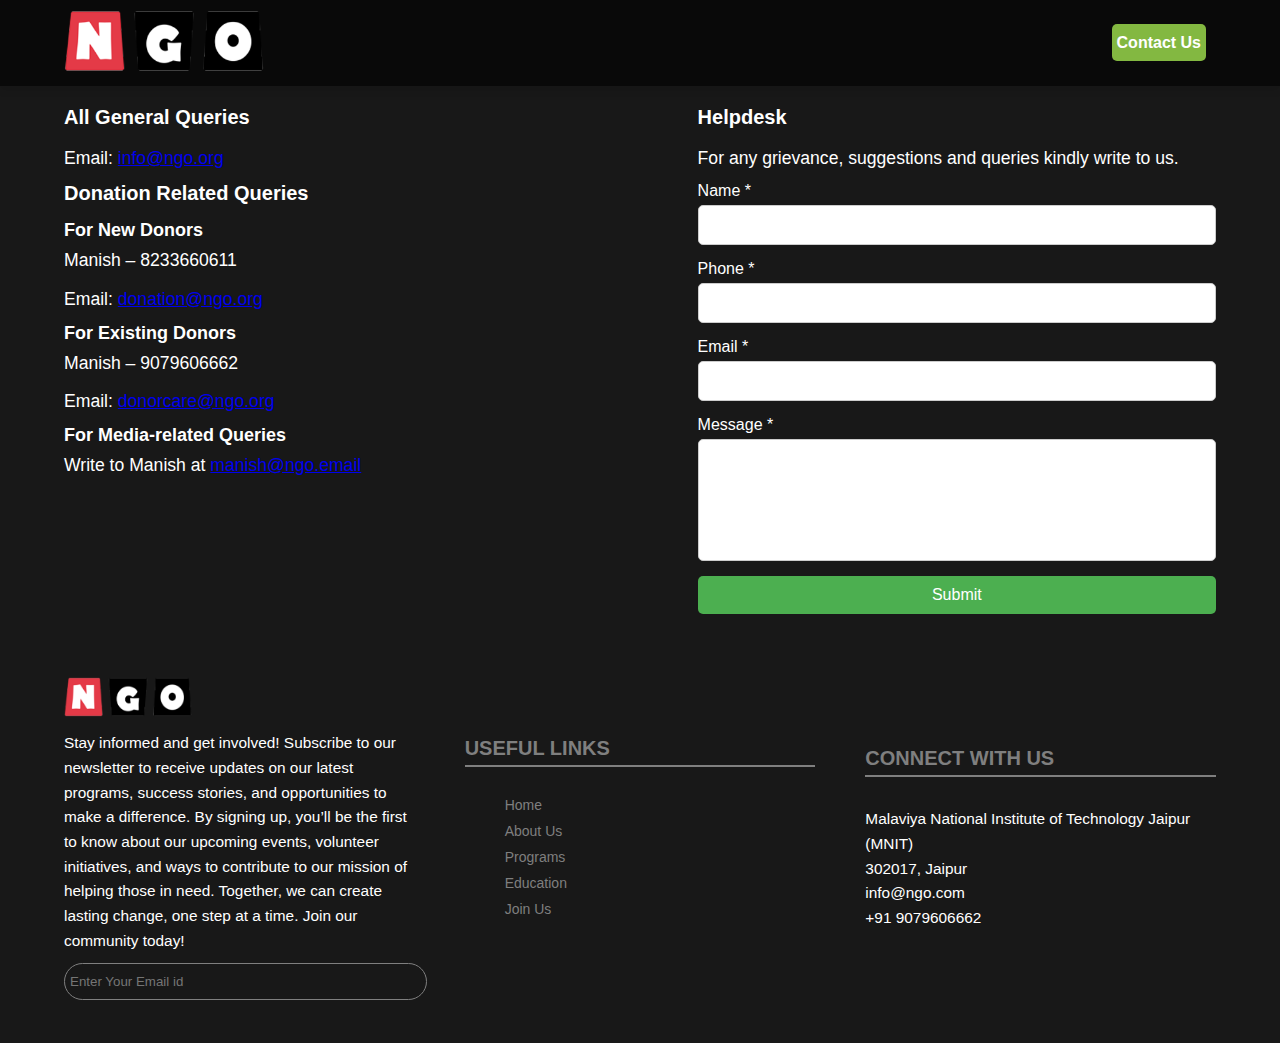
<file: contact.html>
<!DOCTYPE html>
<html lang="en">
<head>
    <meta charset="UTF-8">
    <meta name="viewport" content="width=device-width, initial-scale=1.0">
    <title>Contact Now</title>
    <link rel="stylesheet" href="contact.css">
</head>
<body>
    <div class="fullContainer banner">
        <header>
            <div class="container">
                <div class="logo">
                    <img src="logo.png" alt="Charity Logo" />
                </div>
                <nav>
                    <ul>
                        <li><a href="#Contact us">Contact Us</a></li>
                    </ul>
                </nav>
            </div>
        </header>

        <div class="contact-section">
            <div class="left-column">
                <h2>All General Queries</h2>
                <p>Email: <a href="mailto:info@NGO.org">info@ngo.org</a></p>
                
                <h2>Donation Related Queries</h2>
                <h3>For New Donors</h3>
                <p>Manish – 8233660611</p>
                <p>Email: <a href="mailto:donation@NGO.org">donation@ngo.org</a></p>
                
                <h3>For Existing Donors</h3>
                <p>Manish – 9079606662</p>
                <p>Email: <a href="mailto:donorcare@NGO.org">donorcare@ngo.org</a></p>

                <h3>For Media-related Queries</h3>
                <p>Write to Manish at <a href="mailto:manish@NGO.email">manish@ngo.email</a></p>
            </div>

            <div class="right-column">
                <h2>Helpdesk</h2>
                <p>For any grievance, suggestions and queries kindly write to us.</p>

                <form id="contact-form" onsubmit="return sendEmail()">
                    <label for="name">Name *</label>
                    <input type="text" id="name" name="name" required>

                    <label for="phone">Phone *</label>
                    <input type="text" id="phone" name="phone" required>

                    <label for="email">Email *</label>
                    <input type="email" id="email" name="email" required>

                    <label for="message">Message *</label>
                    <textarea id="message" name="message" required></textarea>

                    <button type="submit">Submit</button>
                </form>
            </div>
        </div>
        <footer>
            <div class="container">
                <div class="newsletterContainer">
                    <img src="logo.png" alt="">
                    <p>
                        Stay informed and get involved! Subscribe to our newsletter to receive updates on our latest 
                        programs, success stories, and opportunities to make a difference. By signing up, you’ll be the first 
                        to know about our upcoming events, volunteer initiatives, and ways to contribute to our mission of 
                        helping those in need. Together, we can create lasting change, one step at a time. Join our community 
                        today!
                    </p>
                    <input type="text" placeholder="Enter Your Email id"/>
                </div>
                <div class="linksContainer">
                    <div class="title">Useful Links</div>
                    <ul>
                        <li><a href="index.html#homeSection">Home</a></li>
                        <li><a href="index.html#aboutSection">About Us</a></li>
                        <li><a href="index.html#programSection">Programs</a></li>
                        <li><a href="index.html#educationSection">Education</a></li>
                        <li><a href="index.html#joinSection">Join Us</a></li>
                    </ul>
                </div>
                <div class="connectContainer">
                    <div class="title">Connect With Us</div>
                    <p>
                        Malaviya National Institute of Technology Jaipur (MNIT) <br>
                        302017, Jaipur
                    </p>
                    <p>info@ngo.com</p>
                    <p>+91 9079606662</p>
                </div>
            </div>
        </footer>
    </div>
    <script type="text/javascript" src="https://cdn.emailjs.com/dist/email.min.js"></script>
    <script type="text/javascript">
    (function () {
        emailjs.init("YOUR_USER_ID"); // Replace with your EmailJS user ID
    })();
    </script>
    <script src="contact.js"></script>       
</body>
</html>
</file>
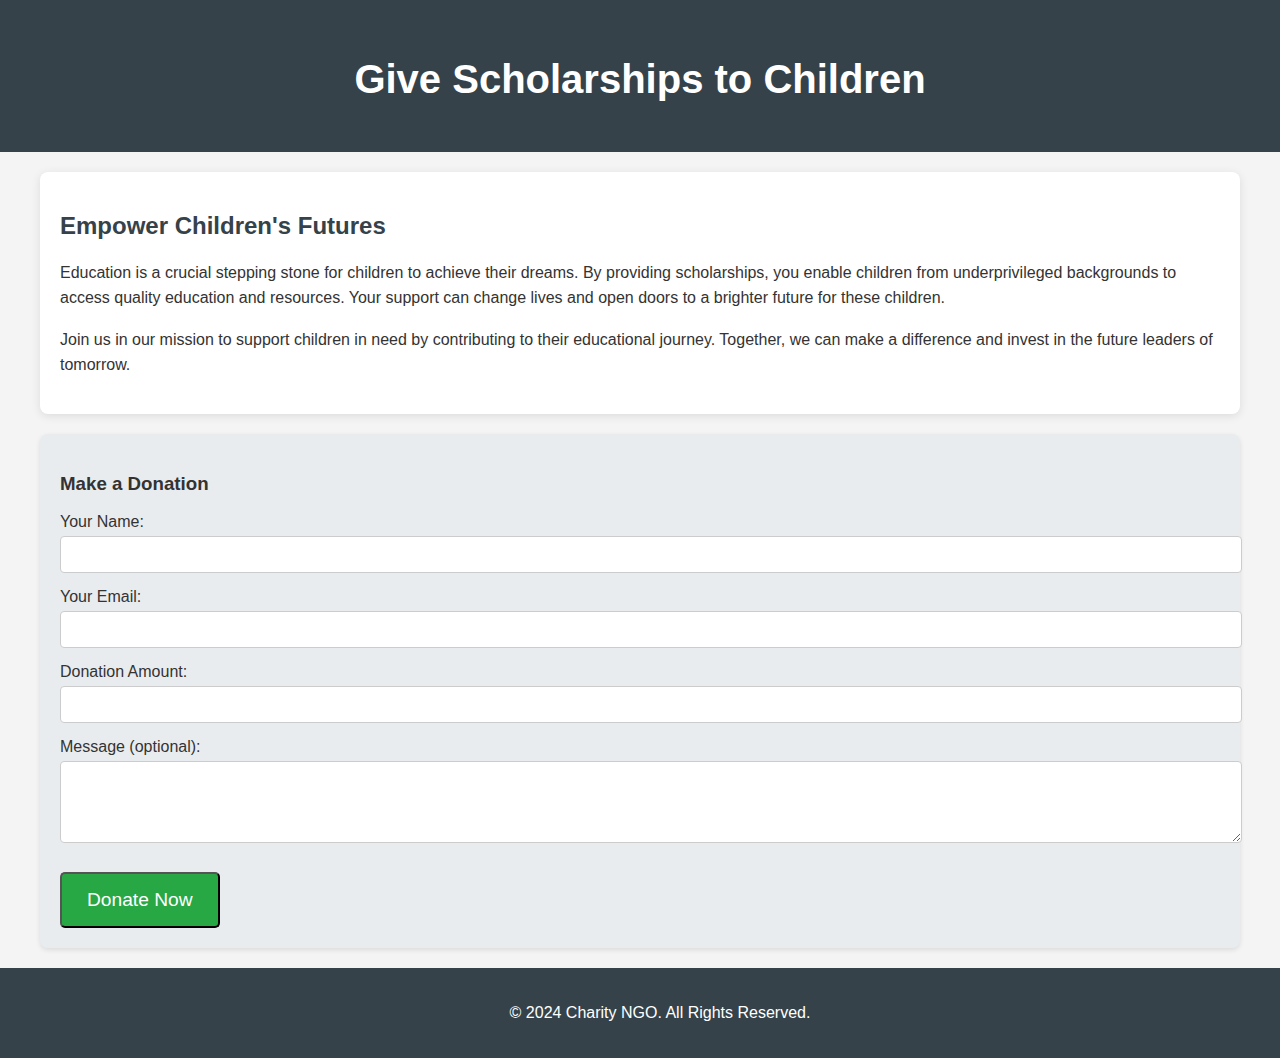
<file: scholarship.html>
<!DOCTYPE html>
<html lang="en">
<head>
    <meta charset="UTF-8">
    <meta name="viewport" content="width=device-width, initial-scale=1.0">
    <title>Give Scholarships to Children</title>
    <style>
        body {
            font-family: Arial, sans-serif;
            background-color: #f4f4f4;
            margin: 0;
            padding: 0;
            color: #333;
        }

        .container {
            max-width: 1200px;
            margin: 0 auto;
            padding: 20px;
        }

        header {
            background: #35424a;
            color: #ffffff;
            padding: 10px 0;
            text-align: center;
        }

        .title {
            font-size: 2.5em;
            margin-bottom: 20px;
        }

        .scholarship-info {
            background: #ffffff;
            padding: 20px;
            border-radius: 8px;
            box-shadow: 0 2px 10px rgba(0, 0, 0, 0.1);
        }

        .scholarship-info h2 {
            color: #35424a;
        }

        .scholarship-info p {
            line-height: 1.6;
        }

        .donation-form {
            margin-top: 20px;
            padding: 20px;
            background: #e9ecef;
            border-radius: 8px;
            box-shadow: 0 2px 5px rgba(0, 0, 0, 0.1);
        }

        .donation-form label {
            display: block;
            margin-bottom: 5px;
        }

        .donation-form input, .donation-form textarea {
            width: 100%;
            padding: 10px;
            margin-bottom: 15px;
            border: 1px solid #ccc;
            border-radius: 4px;
        }

        .donate-button {
            display: inline-block;
            padding: 15px 25px;
            background: #28a745;
            color: white;
            text-decoration: none;
            border-radius: 5px;
            font-size: 1.2em;
            margin-top: 10px;
            transition: background 0.3s;
            cursor: pointer;
        }

        .donate-button:hover {
            background: #218838;
        }

        footer {
            text-align: center;
            padding: 20px;
            background: #35424a;
            color: #ffffff;
            position: relative;
            bottom: 0;
            width: 100%;
        }
    </style>
</head>
<body>
    <header>
        <div class="container">
            <h1 class="title">Give Scholarships to Children</h1>
        </div>
    </header>

    <div class="container">
        <div class="scholarship-info">
            <h2>Empower Children's Futures</h2>
            <p>
                Education is a crucial stepping stone for children to achieve their dreams. By providing scholarships, you enable children from underprivileged backgrounds to access quality education and resources.
                Your support can change lives and open doors to a brighter future for these children.
            </p>
            <p>
                Join us in our mission to support children in need by contributing to their educational journey. Together, we can make a difference and invest in the future leaders of tomorrow.
            </p>
        </div>

        <div class="donation-form">
            <h3>Make a Donation</h3>
            <form action="YOUR_BACKEND_URL" method="POST">
                <label for="name">Your Name:</label>
                <input type="text" id="name" name="name" required>

                <label for="email">Your Email:</label>
                <input type="email" id="email" name="email" required>

                <label for="amount">Donation Amount:</label>
                <input type="number" id="amount" name="amount" required min="1" step="0.01">

                <label for="message">Message (optional):</label>
                <textarea id="message" name="message" rows="4"></textarea>

                <button type="submit" class="donate-button">Donate Now</button>
            </form>
        </div>
    </div>

    <footer>
        <p>&copy; 2024 Charity NGO. All Rights Reserved.</p>
    </footer>
</body>
</html>
</file>
<file: contact.css>
/* General Styles */
body {
    margin: 0;
    padding: 0;
    font-family: Arial, sans-serif;
    color: white;
    background-color: #f4f4f4;
    user-select: none;
}

.fullContainer {
    width: 100%;
}

.container {
    display: flex; /* Use flexbox for alignment */
    justify-content: space-between; /* Space out items */
    align-items: center; /* Vertically center items */
    width: 90%; /* Full width minus margin */
    margin: 0 auto; /* Center the container */
}

.container2 {
    width: 90%;
    margin: 0 auto;
}

h1, h2, h3 {
    color: #fff;
    margin: 0 0;
}

.banner p {
    color: #fff;
    font-size: 1.1em;
    line-height: 1.6;
    margin-top: 0px;
    margin-bottom: 0px;
}

/* Header and Navigation */
header {
    background-color: rgba(0, 0, 0, 0.6);
    padding: 10px 0;
    box-shadow: 0 4px 8px rgba(0, 0, 0, 0.1);
}

.logo img {
    max-width: 200px;
    margin-right: 0;
}

nav ul {
    list-style: none;
    padding: 10px;
    margin: 0;
    display: flex;
    justify-content: flex-end;
    flex-wrap: wrap; /* Allow items to wrap on smaller screens */
}

nav ul li {
    margin-left: 20px;
    display: inline-block;
}

nav ul li a {
    margin: 0;
    text-decoration: none;
    color: #fff;
    font-weight: bold;
    padding: 10px 5px;
    border-radius: 5px;
    background-color: #83b841;
}

nav ul li a:hover {
    background-color: #6fa934;
    transition: 0.3s;
}

/* Banner Section */
.banner {
    width: 100%;
    position: relative;
    background-size: cover; /* Ensures the image covers the entire banner area */
    background-position: center; /* Centers the background image */
    background-repeat: no-repeat; /* Prevents the image from repeating */
    overflow: hidden;
}

.banner::before {
    content: '';
    position: absolute;
    top: 0;
    left: 0;
    width: 100%;
    height: 100%;
    /* background-image: url(donateBanner.jpg); */
    background-color: #181818;
    background-size: cover;
    background-position: center;
    background-repeat: no-repeat;
    filter: grayscale(100%); /* Applies grayscale filter */
    z-index: -1; /* Ensures the background stays behind the content */
}

.contact-section {
    display: flex;
    justify-content: space-between;
    flex-wrap: wrap; /* Allow columns to stack on smaller screens */
    width: 90%;
    margin: 0 auto;
    padding: 20px;
}

.left-column, .right-column {
    width: 45%; /* Adjust width for larger screens */
    min-width: 250px; /* Ensures columns don't get too narrow */
}

.left-column h2, .right-column h2 {
    font-size: 20px;
    margin-bottom: 15px;
}

.left-column p, .right-column p {
    margin-bottom: 10px;
}

.left-column h3 {
    font-size: 18px;
    margin-bottom: 5px;
}

.right-column form {
    display: flex;
    flex-direction: column;
}

.right-column form label {
    margin-bottom: 5px;
}

.right-column form input, .right-column form textarea {
    padding: 10px;
    margin-bottom: 15px;
    border: 1px solid #ccc;
    border-radius: 5px;
    font-size: 16px;
}

.right-column form textarea {
    resize: none;
    height: 100px;
}

.right-column .captcha {
    margin-bottom: 20px;
}

.right-column button {
    background-color: #4CAF50;
    color: white;
    padding: 10px;
    border: none;
    border-radius: 5px;
    font-size: 16px;
    cursor: pointer;
}

.right-column button:hover {
    background-color: #45a049;
}

/* Footer */
footer {
    background-color: #181818;
    color: #7f7f7f;
    padding: 43px 0;
    font-size: 14px;
}

footer .container {
    display: grid;
    grid-template-columns: repeat(3, 1fr);
    grid-gap: 50px;
}

footer .title {
    font-size: 20px;
    font-weight: 600;
    text-transform: uppercase;
    border-bottom: 2px solid;
    margin-bottom: 30px;
    padding: 0 0 5px 0;
}

footer p {
    margin-bottom: 10px;
}

footer .linksContainer ul {
    list-style-type: none;
}

footer .linksContainer ul li a {
    text-decoration: none;
    color: #7f7f7f;
    margin-bottom: 10px;
    display: inline-block;
}

footer .newsletterContainer img {
    height: 40px;
    margin-bottom: 11px;
}

footer .newsletterContainer input {
    background-color: transparent;
    border: 1px solid #7f7f7f;
    outline: none;
    padding: 10px 5px;
    width: 100%;
    margin-top: 10px;
    color: #ccc;
    border-radius: 30px;
}

/* Responsive Styles */
@media (max-width: 768px) {
    nav ul {
        flex-direction: column;
        align-items: center;
    }

    .contact-section {
        flex-direction: column; /* Stack columns vertically */
    }

    .left-column, .right-column {
        width: 100%; /* Full width on smaller screens */
        margin-bottom: 20px; /* Space between columns */
    }

    footer .container {
        grid-template-columns: 1fr;
    }

    .donationOptions {
        width: 100%; /* Make it fully responsive */
        max-width: none; /* Remove max width on smaller screens */
        padding: 20px 10px; /* Adjust padding for smaller screens */
    }

    .donate-button, .cta-text {
        font-size: 14px;
        padding: 10px; /* Adjust padding for buttons on smaller screens */
    }
}

@media (max-width: 480px) {
    h1, h2, h3 {
        font-size: 1.2em;
    }

    .donationOptions {
        padding: 15px;
    }

    .donate-button, .cta-text {
        font-size: 12px; /* Reduce font size for very small screens */
        padding: 8px 10px;
    }

    footer .title {
        font-size: 18px; /* Smaller footer title on small screens */
    }

    footer p {
        font-size: 12px; /* Adjust footer paragraph font size */
    }

    .right-column form input, .right-column form textarea {
        font-size: 14px; /* Adjust form input sizes */
    }
}
</file>
